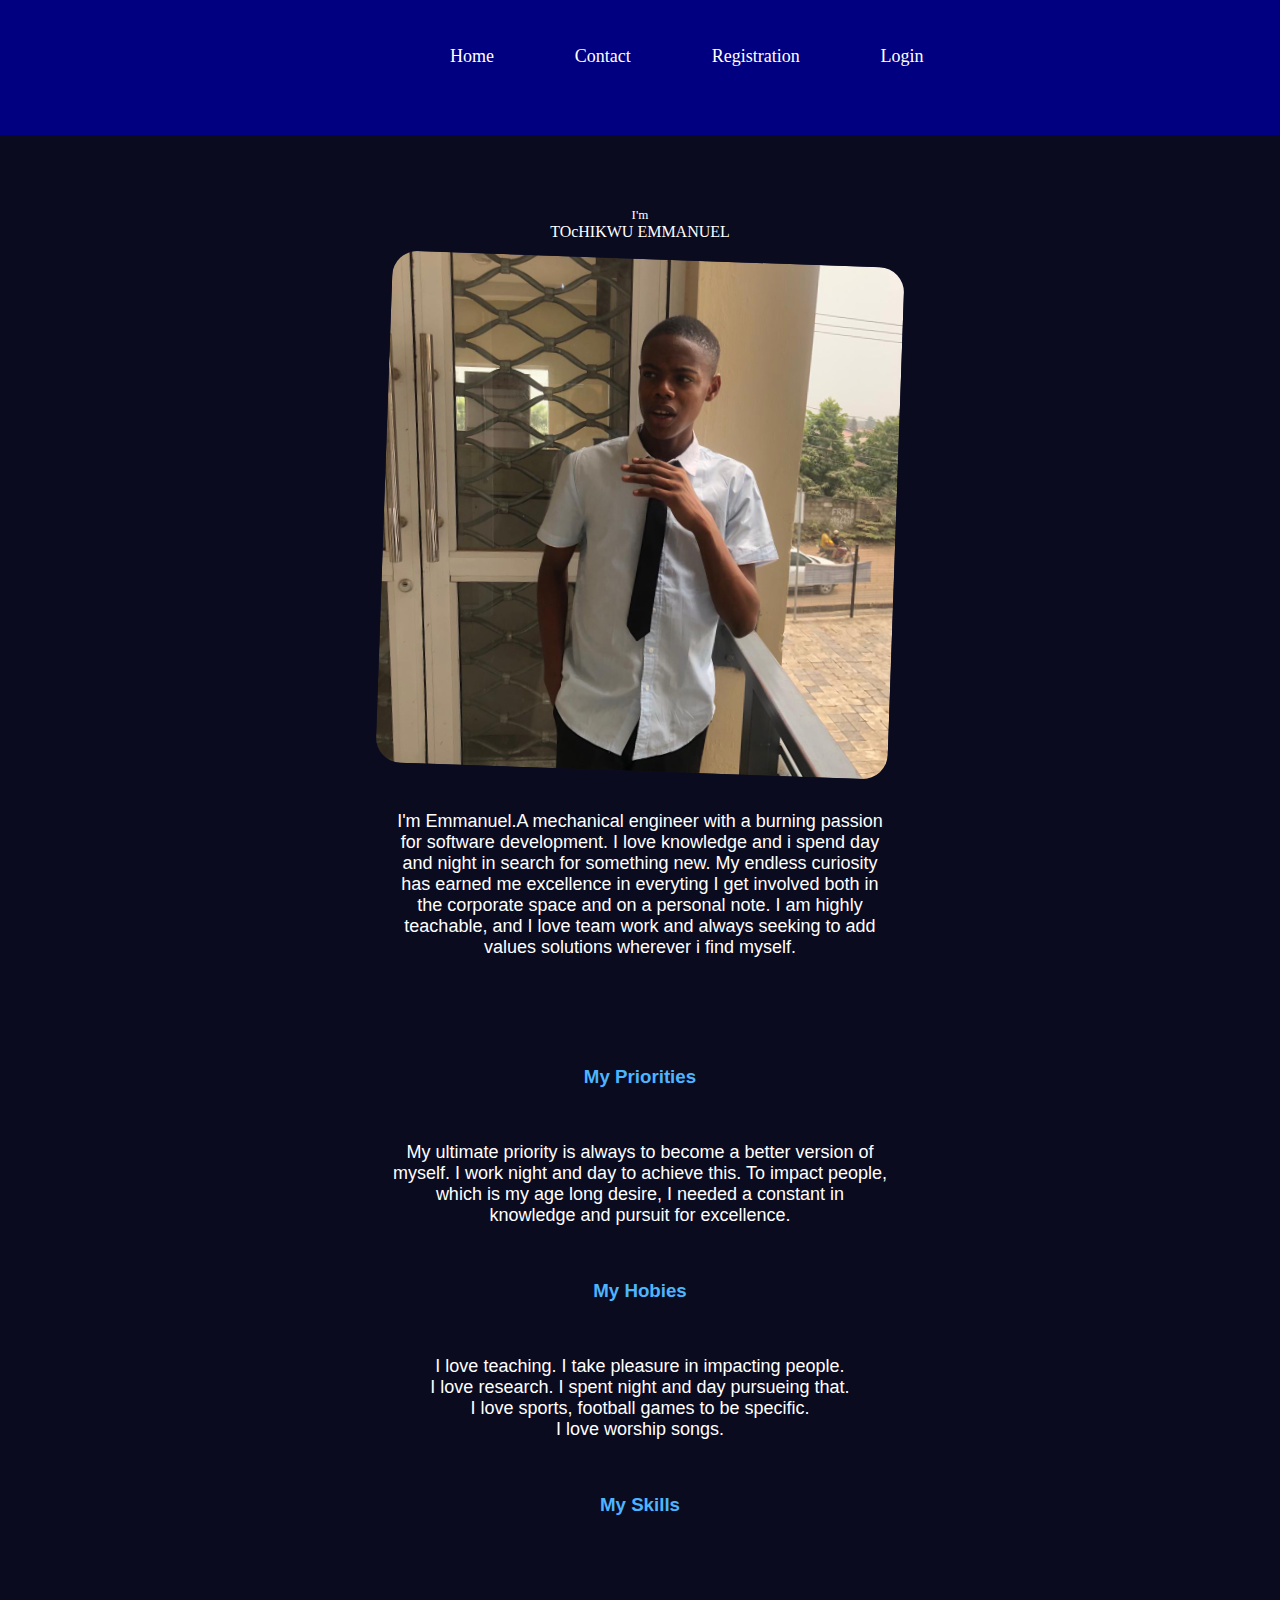
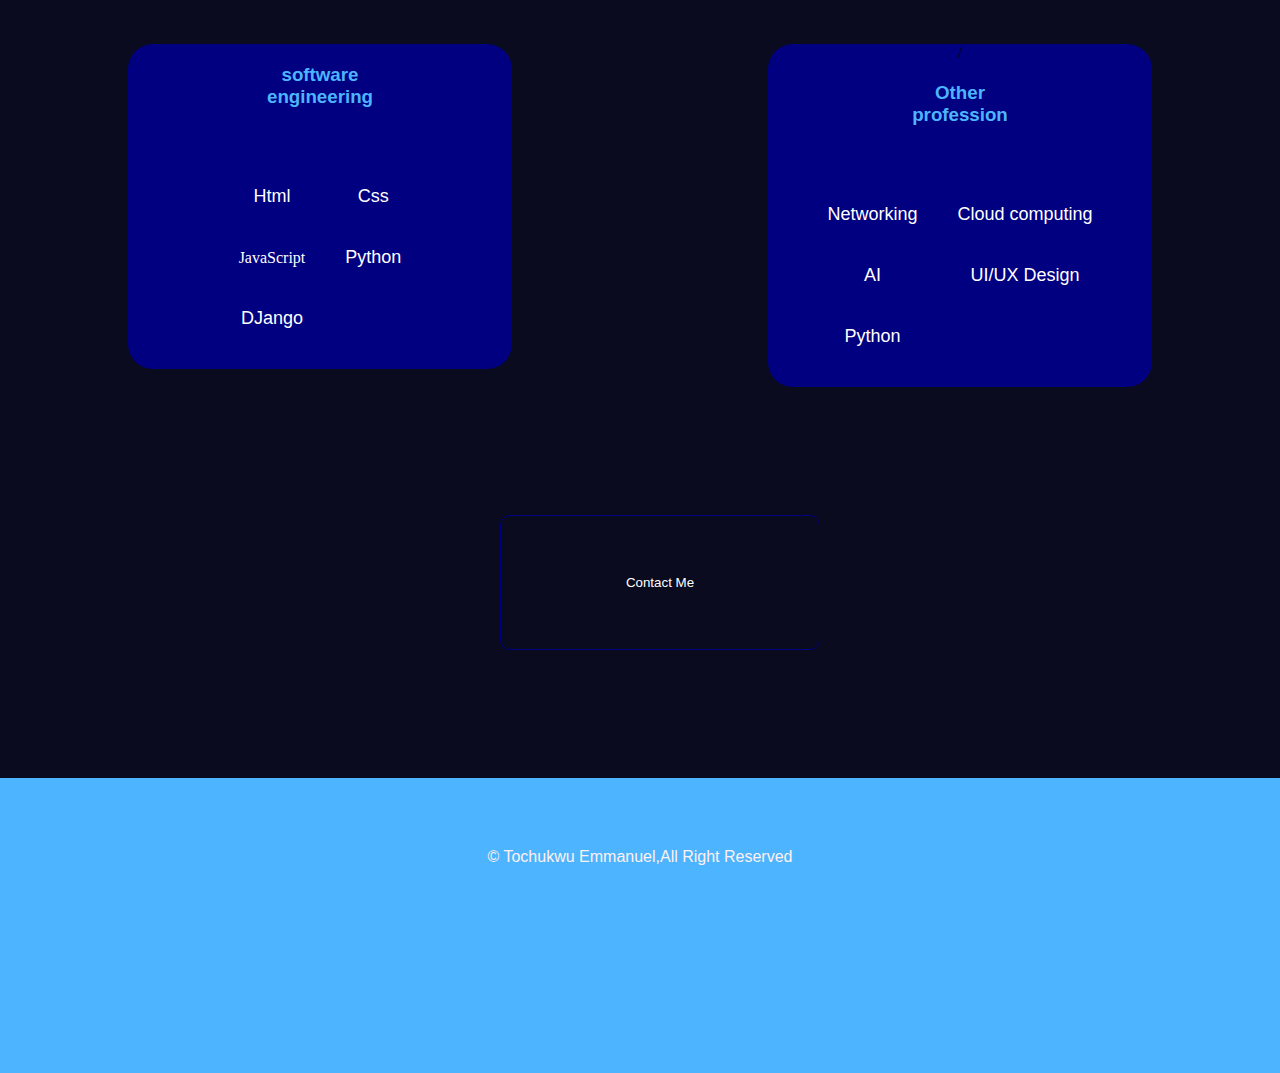
<file: MY FIRST WORK/index.html>
<!DOCTYPE html>
<html lang="en">
<head>
    <meta charset="UTF-8">
    <meta http-equiv="X-UA-Compatible" content="IE=edge">
    <meta name="viewport" content="width=device-width, initial-scale=1.0">
    <title>Document</title>
    <link rel="stylesheet" href="style.css">
</head>
<meta name="viewport" content="width=devie-width, initial-scale=1.0">
<body>
    <nav>
        <div class="nav2">
            <center>
               <div class="ankor">
                <a class="a1" href="index.html">Home</a>
                <a class="a2" href="Contact.html">Contact</a>
                <a class="a3" href="Registration.html">Registration</a>
                <a class="a4" href="login.html">Login</a>
                </div>
            </center>     
               </div> 
                
               
    </nav>
    <br>
    <br>
    <br>
    <br>
    <center style="font-size: small; color: white;">I'm</center>
    <center style="color: white;">TOcHIKWU EMMANUEL</center>
    <br>
    <center>
        <img  class="img1"  src="76d3f022-cde6-465e-9fd5-fa2884dfceb0.jfif" alt="TOcHIKWU EMMANUEL">
    </center>
    <br>
    <br>
    <center style="color: white; font-size: large; font-family: Arial, Helvetica, sans-serif;">
        I'm Emmanuel.A mechanical engineer with a burning passion <br>
         for software development. I love knowledge and i spend day <br>
          and night in search for something new. My endless curiosity <br>
          has earned me excellence in everyting I get involved both in <br>
             the corporate space and on a personal note. I am highly <br>
           teachable, and I love team work and always seeking to add <br>
                   values solutions wherever i find myself.

    </center>
    <br>
    <br>
    <br>
    <br>
    <br>
    <br>
    <center style="color: #4db5ff; font-weight: bold; font-family: Arial, Helvetica, sans-serif;">
        <h3>
            My Priorities
        </h3>

    </center>
    <br>
    <br>
    <br>
    <center style="color: white; font-size: large; font-family: Arial, Helvetica, sans-serif;">
        My ultimate priority is always to become a better version of <br>
       myself. I work night and day to achieve this. To impact people,<br>
           which is my age long desire, I needed a constant in <br>
               knowledge and pursuit for excellence. <br>
    </center>
    <br>
    <br>
    <br>
    <center style="color: #4db5ff; font-weight: bold; font-family: Arial, Helvetica, sans-serif;">
        <h3>
            My Hobies
        </h3>
        
    </center>
    <br>
    <br>
    <br>
    <ul>
        <li>I love teaching. I take pleasure in impacting people.</li>
        <li>I love research. I spent night and day pursueing that.</li>
        <li>I love sports, football games to be specific.</li>
        <li>I love worship songs.</li>
    </ul>
    <br>
    <br>
    <br>
    <h3>My Skills</h3>

    <div class="wrapper">

        <div class="container1">
            <h3 style="padding-top: 20px;">
                software <br>
                engineering
            </h3>
            
            <table class="table1" cellspacing="40px">
                <tr>
                    <td style="color: white; font-size: large; font-family: Arial, Helvetica, sans-serif;">Html</td>
                    <td style="color: white; font-size: large; font-family: Arial, Helvetica, sans-serif;">Css</td>
                </tr>
                <tr>
                    <td style="color: white; '.font-size: large; font-family: Arial, Helvetica, sans-serif;">JavaScript</td>
                    <td style="color: white; font-size: large; font-family: Arial, Helvetica, sans-serif;">Python</td>
                </tr>
                <tr>
                    <td style="color: white; font-size: large; font-family: Arial, Helvetica, sans-serif;">DJango</td>
                </tr>
            </table>
        </div>
    
        <div class="container2">/
            <h3 style="padding-top: 20px;">
            Other<br>
            profession
            </h3>
            
            <table class="table1" cellspacing="40px">
                <tr>
                    <td style="color: white; font-size: large; font-family: Arial, Helvetica, sans-serif;">Networking</td>
                    <td style="color: white; font-size: large; font-family: Arial, Helvetica, sans-serif;">Cloud computing</td>
                </tr>
                <tr>
                    <td style="color: white; font-size: large; font-family: Arial, Helvetica, sans-serif;">AI</td>
                    <td style="color: white; font-size: large; font-family: Arial, Helvetica, sans-serif;">UI/UX Design</td>
                </tr>
                <tr>
                    <td style="color: white; font-size: large; font-family: Arial, Helvetica, sans-serif;">Python</td>
                </tr>
            </table>
        </div>
    </div>
        <button class="btn1">
            <a href="https://en.wh.ms/2349126195688" class="me">Contact Me</a>
        </button>
</body>
<footer>© Tochukwu Emmanuel,All Right Reserved</footer>
</file>
<file: MY FIRST WORK/style.css>
*{
    margin: 0%;
    padding: 0%;
    /* box-sizing: border-box; */
    text-decoration: none;
}
body{
    background: rgb(11, 11, 32);
}
a{
    color: white;
    gap: 20%;
}
.ankor{
    display: flex;
    flex-direction: row;
    gap: 35%;
    padding-top: 20%;
}
nav{
    background: navy;
    height: 15vh;
}
.nav2{
    color: white;
    font-size: large;
    display: flex;
   flex-direction: row;
   padding-left: 450px;
   align-items: center;
}
.img1{
   border-radius: 25px;
   transform: rotate(2deg);
   height: 60%;
   width: 40%;
   background: rgb(11, 11, 32);
}
.img1:hover{
 transform: rotate(0deg);
 background: navy;
}
ul{
      text-align: center;
   color: white;
   font-size: large;
    font-family: Arial, Helvetica, sans-serif
}
h3{
    color: #4db5ff;
    font-weight: bold;
     font-family: Arial, Helvetica, sans-serif;
     text-align: center;
}
.container1{
  display: flex;
  flex-direction: column;
  align-items: center;
  border-radius: 25px;
  background: navy;
  height: 10%;
  width: 35%;
  text-align: center;
/* text-align: justify;
text-align: center; */
margin: 10%;
}
.table1{
    padding-top: 10%;
}
.container2{
    display: flex;
  flex-direction: column;
  align-items: center;
  border-radius: 25px;
  background: navy;
  height: 10%;
  width: 35%;
  text-align: center;
margin: 10%;
}

.container2:hover{
    background-color: rgb(11, 11, 32);
    border: 2px solid; color: #4db5ff; 
}

.container1:hover{
    background-color: rgb(11, 11, 32);
    border: 2px solid; color: #4db5ff; 
}

.wrapper{
    display: flex;
    flex-direction: row;
}
.btn1{
    width: 25%;
    height: 15vh;
    margin: auto;
    border-radius: 10px;
    background-color: rgb(11, 11, 32);
    border: 1px solid; color: navy;
    margin-left: 500px;
    margin-bottom: 10%;
    text-decoration: white;
}
.btn1:hover{
    border-color: white;
    color: rgb(0, 0, 0);
    cursor: pointer;
    background-color: white;
    caret-color: black;
}
footer{
    width: 100%;
    height: 25vh;
    background-color: #4db5ff;
    font-size: medium;
    font-family: Arial, Helvetica, sans-serif;
    color: rgb(255, 240, 240);
    text-align: center;
    padding-top: 70px;
}
.input1{
    width: 60%;
    height: 70px;
    border-radius: 10px;
    background-color: rgb(11, 11, 32);
    border: 2px solid;color: navy;
}
.input1:hover{
    background-color: white;
    color: black;
}
.input2{
    width: 60%;
    height: 100px;
    border-radius: 10px;
    background-color: rgb(11, 11, 32);
    border: 2px solid;color: navy;
}
.input2:hover{
    background-color: white;
    color: black;
}
.input3{
    width: 60%;
    height: 180px;
    border-radius: 10px;
    background-color: rgb(11, 11, 32);
    border: 2px solid;color: navy;
}
.input3:hover{
    background-color: white;
    color: black;
}
#btn{
    height: 50px;
    width: 20%;
    margin-left: 200px;
    background-color: rgb(11, 11, 32);
    border: 2px solid; color: #4db5ff;
    color: #4db5ff;
    cursor: pointer;

}
#btn:hover{
background-color: white;
color: black;
border-radius: 15px;
cursor: pointer;
}

.form{
    display: flex;
    flex-direction: column;
    margin-left: 400px;
    border-radius: 12px;
}

.me{
    color: white;
}
.me:hover{
    color: black;
}
.ee{
    background-color: #4db5ff;
    margin: auto;
    padding-bottom: 100px;

}
.registry1{
    background-color: rgb(11, 11, 32);
    border-radius: 7px;
    border: 2px solid;color: navy;
    width: 50%;
    height: 10vh;
}
.registry2{
    background-color: rgb(11, 11, 32);
    border-radius: 7px;
    border: 2px solid;color: navy;
    width: 50%;
    height: 10vh;
}
.registry3{
    background-color: rgb(11, 11, 32);
    border-radius: 7px;
    border: 2px solid;color: navy;
    width: 50%;
    height: 10vh;
}
.registry4{
    background-color: rgb(11, 11, 32);
    border-radius: 7px;
    border: 2px solid;color: navy;
    width: 50%;
    height: 10vh;
}
.registry5{
    background-color: rgb(11, 11, 32);
    border-radius: 7px;
    border: 2px solid;color: navy;
    width: 50%;
    height: 10vh;
}
.registry6{
    background-color: rgb(11, 11, 32);
    border-radius: 7px;
    border: 2px solid;color: navy;
    width: 50%;
    height: 10vh;
}
.registry7{
    background-color: rgb(11, 11, 32);
    border-radius: 7px;
    border: 2px solid;color: navy;
    width: 50%;
    height: 10vh;
}
.registry8{
    background-color: rgb(11, 11, 32);
    border-radius: 7px;
    border: 2px solid;color: navy;
    width: 50%;
    height: 10vh;
}
.registry9{
    background-color: rgb(11, 11, 32);
    border-radius: 7px;
    border: 2px solid;color: navy;
    width: 50%;
    height: 10vh;
}
.registry10{
    background-color: rgb(11, 11, 32);
    border-radius: 7px;
    border: 2px solid;color: navy;
    width: 50%;
    height: 10vh;
}
.registry11{
    background-color: rgb(11, 11, 32);
    border-radius: 7px;
    border: 2px solid;color: navy;
    width: 50%;
    height: 10vh;
}
.registry12{
    background-color: rgb(11, 11, 32);
    border-radius: 7px;
    border: 2px solid;color: navy;
    width: 50%;
    height: 10vh;
}
.btn2{
    background-color: rgb(11, 11, 32);
    border-radius: 7px;
    border: 2px solid; 
    width: 100px;color: navy;
    height: 7vh;
    color: white;
}
.btn2:hover{
  background-color: white;
  color:  rgb(11, 11, 32);
}

.registration1{
    background-color: rgb(11, 11, 32);
    border-radius: 7px;
    border: 2px solid;color: navy;
    width: 150px;
    height: 10vh;
}
.registry{
    padding-left: 400px;
}
#footer2{
    margin-top: 100%;   
}

.btn3{
    background-color: rgb(11, 11, 32);
    border-radius: 7px;
    border: 2px solid; color: #4db5ff;
    width: 7%;
    height: 5vh;
}
.btn4{
    background-color: rgb(11, 11, 32);
    border-radius: 7px;
    border: 2px solid; color: #4db5ff;
    width: 7%;
    height: 5vh;
}
.btn3:hover{
    background:white;
    color: #4db5ff;
}
.btn4:hover{
    background:white;
    color: #4db5ff;

}
.wrapper3{
    display: flex;
    flex-direction: row;
    gap: 40px;
    margin-left: 10px;
}
.welcome{
    width: 60%;
    height: 70vh;
    margin-left: 350px;
}
.welcome:hover{
    border: 4px solid; color: #4db5ff;
    border-radius: 15px;

}

.form3{
    margin-left: 400px;
    margin-top:10%;
}

.footer6{
    width: 50%;
    margin-right: 100%;

}
.helpful{
    width: 100%;
    height: 40vh;
    background-color: #4db5ff;
}
.helpful:hover{
    background: rgb(11, 11, 32);
    border: 2px solid; color: navy; 
}
</file>
